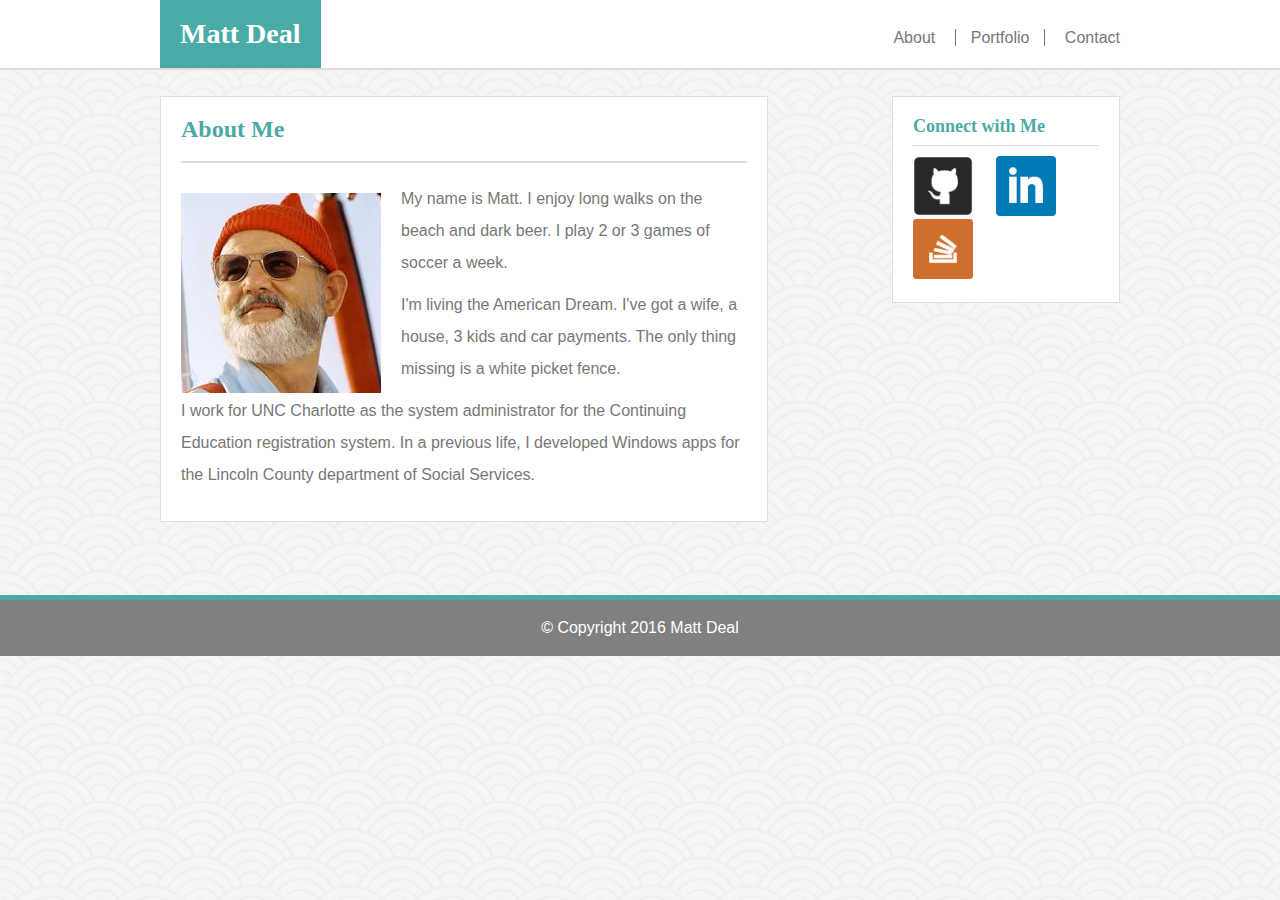
<file: index.html>
<!DOCTYPE html>
<html>
<head>
	<title>About Me</title>
	<link rel="stylesheet" type="text/css" href="assets/css/reset.css">
	<link rel="stylesheet" type="text/css" href="assets/css/style.css">
	<meta name="viewport" content="width=device-width, initial-scale=1.0">
</head>
<body>
<header>
	<div class="header-container">
		<h1>Matt Deal</h1>
		<nav>
			<a href="index.html" id="link-about">About</a>
			<a href="portfolio.html" id="link-portfolio">Portfolio</a>
			<a href="contact.html" id="link-contact">Contact</a>
		</nav>
	</div>
</header>
<div class="content-container">
	<div class="wrapper">
		<section>
			<h2>About Me</h2>
			<!-- <hr> -->
			<img id="profile-pic" src="assets/images/profile.jpg" alt="Picture of me">
			<p>My name is Matt.  I enjoy long walks on the beach and dark beer.  I play 2 or 3 games of soccer a week.</p>
			<p>I'm living the American Dream.  I've got a wife, a house, 3 kids and car payments.  The only thing missing is a white picket fence.</p>
			<p>I work for UNC Charlotte as the system administrator for the Continuing Education registration system.  In a previous life, I developed Windows apps for the Lincoln County department of Social Services.</p>
		</section>
		<aside>
			<h3>Connect with Me</h3>
			<a href="http://github.com/mattdeal" target="_blank"><img class="social-image" alt="github logo" src="assets/images/github.png"></a>
			<a href="https://www.linkedin.com/in/dealmatthew" target="_blank"><img class="social-image" alt="linkedin logo" id="social-linkedin" src="assets/images/linkedin.png"></a>
			<a href="http://stackoverflow.com/users/7129206/mwdeal1" target="_blank"><img class="social-image" alt="stackoverflow logo" src="assets/images/stackoverflow.png"></a>
		</aside>
	</div>
</div>
<footer>
	<div class="footer-div">&copy; Copyright 2016 Matt Deal</div>
</footer>
</body>
</html>
</file>
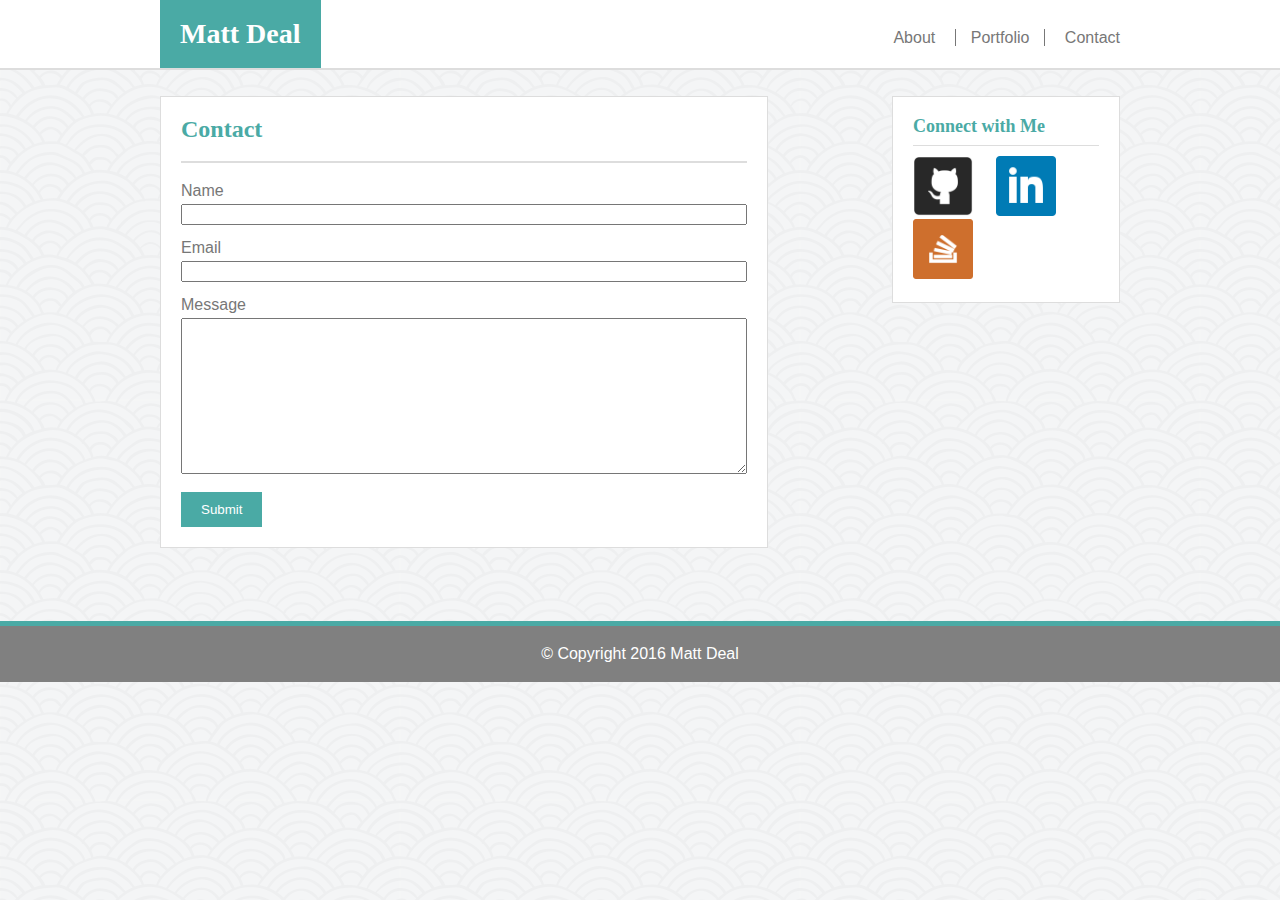
<file: contact.html>
<!DOCTYPE html>
<html>
<head>
	<title>Contact</title>
	<link rel="stylesheet" type="text/css" href="assets/css/reset.css">
	<link rel="stylesheet" type="text/css" href="assets/css/style.css">
	<meta name="viewport" content="width=device-width, initial-scale=1.0">
	
</head>
<body>
<header>
	<div class="header-container">
		<h1>Matt Deal</h1>
		<nav>
			<a href="index.html" id="link-about">About</a>
			<a href="portfolio.html" id="link-portfolio">Portfolio</a>
			<a href="contact.html" id="link-contact">Contact</a>
		</nav>
	</div>
</header>
<div class="content-container">
	<div class="wrapper">
		<section>
			<h2>Contact</h2>
			<form>
				<label for="contactName">Name</label>
				<input type="text" id="contactName" name="contactName">
				<label for="contactEmail">Email</label>
				<input type="text" id="contactEmail" name="contactEmail">
				<label for="contactMessage">Message</label>
				<textarea id="contactMessage" name="contactMessage" rows="10"></textarea>
				<br>
				<button>Submit</button>
			</form>
		</section>
		<aside>
			<h3>Connect with Me</h3>
			<a href="http://github.com/mattdeal" target="_blank"><img class="social-image" alt="github logo" src="assets/images/github.png"></a>
			<a href="https://www.linkedin.com/in/dealmatthew" target="_blank"><img class="social-image" alt="linkedin logo" id="social-linkedin" src="assets/images/linkedin.png"></a>
			<a href="http://stackoverflow.com/users/7129206/mwdeal1" target="_blank"><img class="social-image" alt="stackoverflow logo" src="assets/images/stackoverflow.png"></a>
		</aside>
	</div>
</div>
<footer>
	<div class="footer-div">&copy; Copyright 2016 Matt Deal</div>
</footer>
</body>
</html>
</file>
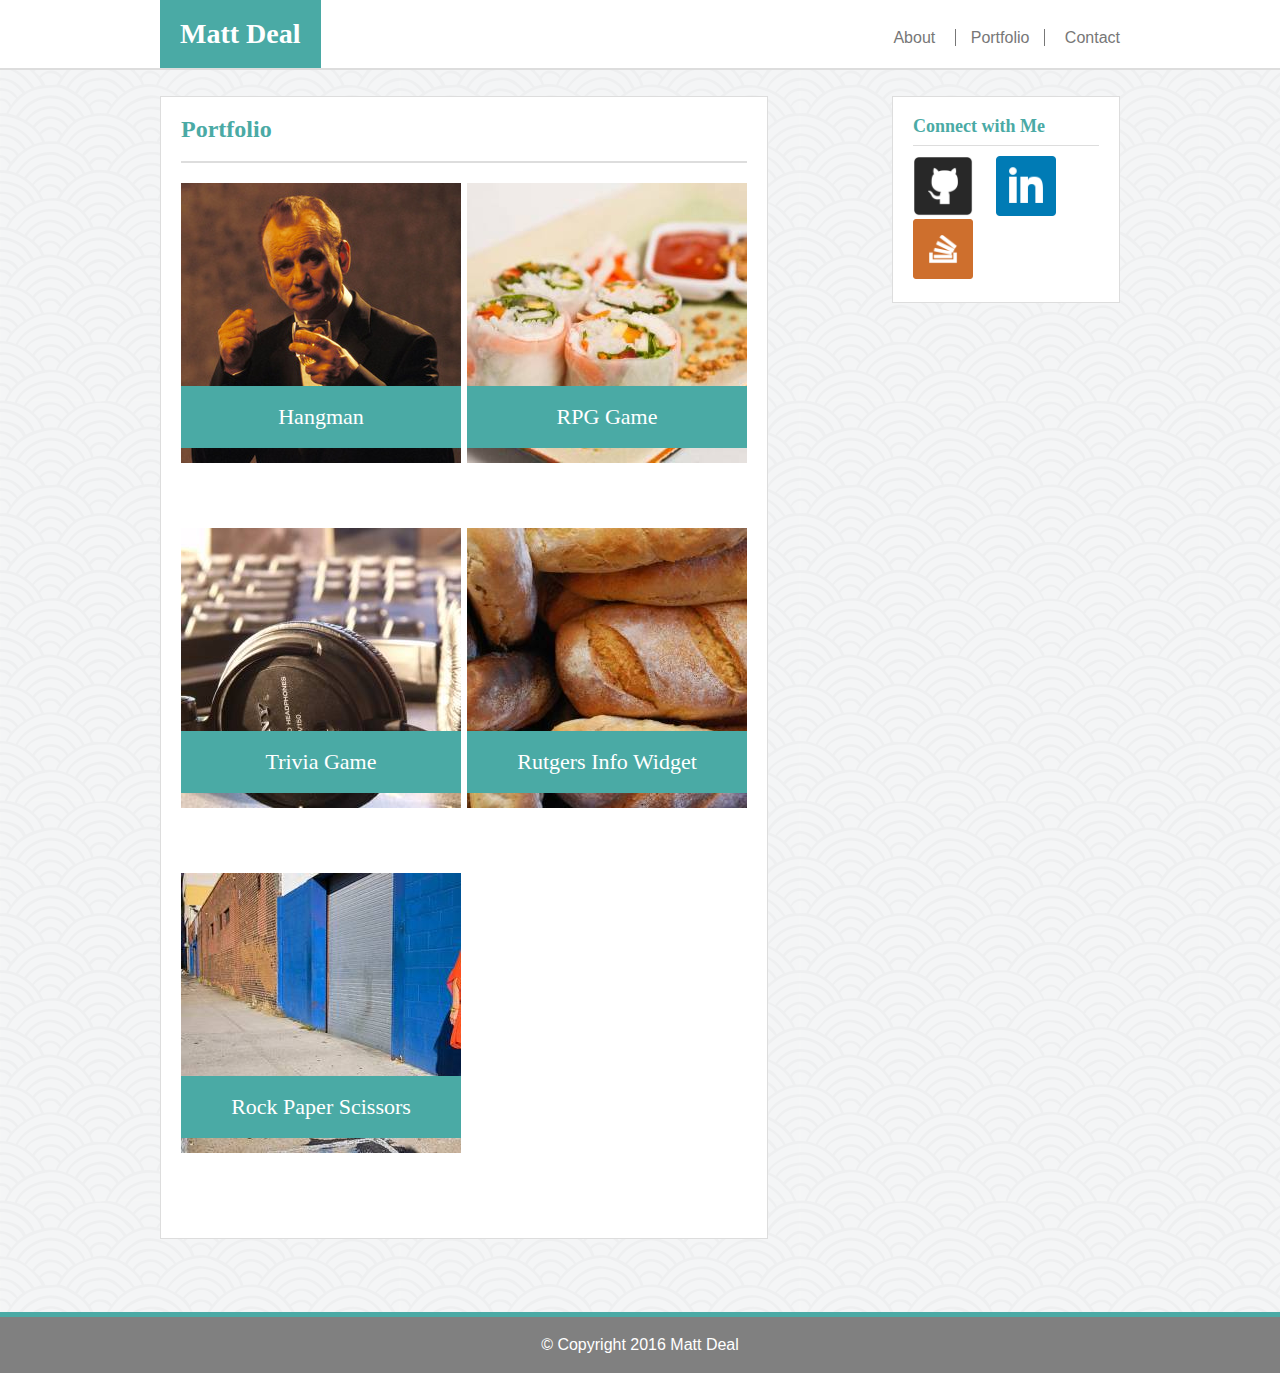
<file: portfolio.html>
<!DOCTYPE html>
<html>
<head>
	<title>Gallery</title>
	<link rel="stylesheet" type="text/css" href="assets/css/reset.css">
	<link rel="stylesheet" type="text/css" href="assets/css/style.css">
	<meta name="viewport" content="width=device-width, initial-scale=1.0">
	
</head>
<body>
<header>
	<div class="header-container">
		<h1>Matt Deal</h1>
		<nav>
			<a href="index.html" id="link-about">About</a>
			<a href="portfolio.html" id="link-portfolio">Portfolio</a>
			<a href="contact.html" id="link-contact">Contact</a>
		</nav>
	</div>
</header>
<div class="content-container">
	<div class="wrapper">
		<section>
			<h2>Portfolio</h2>
			<div class="img-left">
				<img class="portfolio-image" alt="Hangman picture" src="assets/images/portfolio1.jpg">
				<div class="image-banner">Hangman</div>
			</div>
			<div class="img-right">
				<img class="portfolio-image" alt="RPG Game picture" src="assets/images/portfolio2.jpg">
				<div class="image-banner">RPG Game</div>
			</div>	
			<div class="img-left">
				<img class="portfolio-image" alt="Trivia Game picture" src="assets/images/portfolio3.jpg">
				<div class="image-banner">Trivia Game</div>
			</div>
			<div class="img-right">
				<img class="portfolio-image" alt="Rutgers Info Widget picture" src="assets/images/portfolio4.jpg">
				<div class="image-banner">Rutgers Info Widget</div>
			</div>
			<div class="img-left">
				<img class="portfolio-image" alt="Rock Paper Scissors picture" src="assets/images/portfolio5.jpg">
				<div class="image-banner">Rock Paper Scissors</div>
			</div>			
		</section>
		<aside>
			<h3>Connect with Me</h3>
			<a href="http://github.com/mattdeal" target="_blank"><img class="social-image" alt="github logo" src="assets/images/github.png"></a>
			<a href="https://www.linkedin.com/in/dealmatthew" target="_blank"><img class="social-image" alt="linkedin logo" id="social-linkedin" src="assets/images/linkedin.png"></a>
			<a href="http://stackoverflow.com/users/7129206/mwdeal1" target="_blank"><img class="social-image" alt="stackoverflow logo" src="assets/images/stackoverflow.png"></a>
		</aside>
	</div>
</div>
<footer>
	<div class="footer-div">&copy; Copyright 2016 Matt Deal</div>
</footer>
</body>
</html>
</file>
<file: assets/css/style.css>
body {
	color: #777777;
	/*background-color: pink;*/
	font-family: 'Arial', 'Helvetica Neue', Helvetica, sans-serif;
	background-image: url('../images/background.png');
}

body, html {
	height: 100%;
}

header {
	background-color: #ffffff;
	border-color: #dddddd;
	border-width: 0px 0px 2px 0px;
	border-style: solid;
}

p {
	line-height: 32px;
	margin-bottom: 10px;
}

hr {
	margin-bottom: 20px;
	margin-top: 20px;
}

nav {
	display: inline-block;
	float: right;
	padding: 30px 0px;
}

nav > a {
	color: #777777;
	text-decoration: none;
	/*margin: 30px 0px;*/
}

nav > a:hover {
	background-color: #4aaaa5;
	color:white;
}

h1, h2, h3 {
	font-family: 'Georgia', Times, Times New Roman, serif;
}

h1 {
	background-color: #4aaaa5;
	color:white;
	display: inline-block;
	padding: 20px;
	margin: 0px;
	font-size: 28px;
	font-weight: bold;
}

h2, h3 {
	color: #4aaaa5;
	font-weight: bold;
	border-style: solid;
	border-color: #dddddd;
}

h2 {
	font-size: 24px;
	padding-bottom: 20px;
	margin-bottom: 20px;
	border-width: 0px 0px 2px 0px;

}

h3 {
	font-size: 18px;
	padding-bottom: 10px;
	margin-bottom: 	10px;
	border-width: 0px 0px 1px 0px;
}

section {
	overflow: auto;
	float: left;
	width: 608px;
	margin-bottom: 70px;
}

aside {
	float: right;
	width: 228px;
	/*margin-left: 40px;*/
}

section, aside {
	margin-top: 20px;
	padding: 20px;
	background-color: #ffffff;
	border-color: #dddddd;
	border-style: solid;
	border-width: 1px;
}

footer {
	clear: both;
	color: #ffffff;
	/*makes footer stick to the bottom of the window, but not the page*/
/*	position: fixed;
	bottom: 0px;
	width: 100%;*/
}

.footer-div {
	background-color: gray;
	border-style: solid;
	border-width: 5px 0px 0px 0px;
	border-color: #4aaaa5;
	padding: 20px;
	text-align: center;
}

.header-container {
	width: 960px;
	margin: 0 auto;
}

.content-container {
	width: 960px;
	margin: 0 auto;
}

.wrapper {
	display: inline-block;	
	width: 100%;
}

#profile-pic {
	float: left;
	margin-right: 20px;
	padding-top: 10px;
}

#link-portfolio {
	padding-left: 15px;
	padding-right: 15px;
	border-color: #777777;
	border-style: solid;
	border-width: 0px 1px;
}

#link-contact {
	padding-left: 15px;
}

#link-about {
	padding-right: 15px;
}

.social-image {
	width: 60px;
	height: 60px;
}

#social-linkedin {
  	margin-left: 19px;
	margin-right: 19px;
}

label {
	display: block;
	margin-bottom: 5px;
}

input, textarea {
	margin-bottom: 15px;
	width: 100%;
}

button {
	background-color: #4aaaa5;
	color:white;
	border: 0;
 	box-shadow:none;
 	border-radius: 0px;
 	padding: 10px 20px;
}

.img-left {
	float: left;
	/*margin-bottom: 30px;*/
}

.img-right {
	float: right;
	/*margin-bottom: 30px;*/
}

/*.portfolio-image {
}*/

.image-banner {
	background-color: #4aaaa5;
	font-size: 22px;
	padding: 20px;
	text-align: center;
	color: #ffffff;
	position: relative;
	bottom: 80px;
	font-family: 'Georgia', Times, Times New Roman, serif;
}

* {
	-webkit-box-sizing: border-box; /* Safari/Chrome, other WebKit */
    -moz-box-sizing: border-box;    /* Firefox, other Gecko */
    box-sizing: border-box;
}

/*Start media queries here
 *Do padding/margins need to go here?
 */

 @media only screen and (max-width: 980px) {
 	nav {
		display: inline-block;
		float: right;
		padding: 30px 0px;
		padding-right: 20px;
	}

	h1 {
		display: inline-block;
		padding: 20px;
		margin: 0px;
	}

	section {
		overflow: auto;
		float: left;
		width: 45%;
		margin-bottom: 70px;
	}

	aside {
		float: right;
		width: 45%;
		margin-bottom: 30px;
	}

	.header-container {
		width: 100%;
		margin: 0 auto;
		padding-left: 40px;
		padding-right: 40px;
	}

	.content-container {
		padding-left: 40px;
		padding-right: 40px;
		width: 100%;
		margin: 0 auto;
	}

	.wrapper {
		display: inline-block;	
		width: 100%;
	}

	/*.img-left, .img-right {
		float: none;
		display: block;
		text-align: center;
	    width: 280px;
    	margin: auto;
	}*/

	.img-left {
		float: left;
		/*margin-bottom: 30px;*/
	}

	.img-right {
		float: right;
		/*margin-bottom: 30px;*/
	}
 }

 @media only screen and (max-width: 768px) {
 	/*header {overflow: auto;}

 	nav {
		display: block;
		float: none;
		padding: 30px 0px;
		text-align: center;
	}

	nav > a {
		width: 30%;
		display: inline-block;
	}

	h1 {
		display: block;
		padding: 20px;
		margin: 0px;
	}*/

	section {
		overflow: auto;
		display: block;
		float: none;
		width: 100%;
		margin-bottom: 70px;
	}

	aside {
		float: none;
		display: block;
		width: 100%;
		margin-top: 30px;
		margin-bottom: 30px;
	}

	.header-container {
		width: 100%;
		margin: 0 auto;
		padding-left: 0px;
    	padding-right: 0px;
	}

	.content-container {
		padding-left: 20px;
		padding-right: 20px;
		width: 100%;
		margin: 0 auto;
	}

	.wrapper {
		display: inline-block;	
		width: 100%;
	}

	/*.img-left, .img-right {
		float: none;
		display: block;
		text-align: center;
	    width: 280px;
    	margin: auto;
	}*/
 }

 @media only screen and (max-width: 640px) {
 	/*.img-left, .img-right {
		float: none;
		display: block;
		text-align: center;
	    width: 280px;
    	margin: auto;
	}*/

	.img-left, .img-right {
		float: none;
		display: block;
		text-align: center;
	    width: 280px;
    	margin: auto;
	}

	header {overflow: auto;}

 	nav {
		display: block;
		float: none;
		padding: 30px 0px;
		text-align: center;
	}

	nav > a {
		width: 30%;
		display: inline-block;
	}

	h1 {
		display: block;
		padding: 20px;
		margin: 0px;
		text-align: center;
	}
 	
 }
</file>
